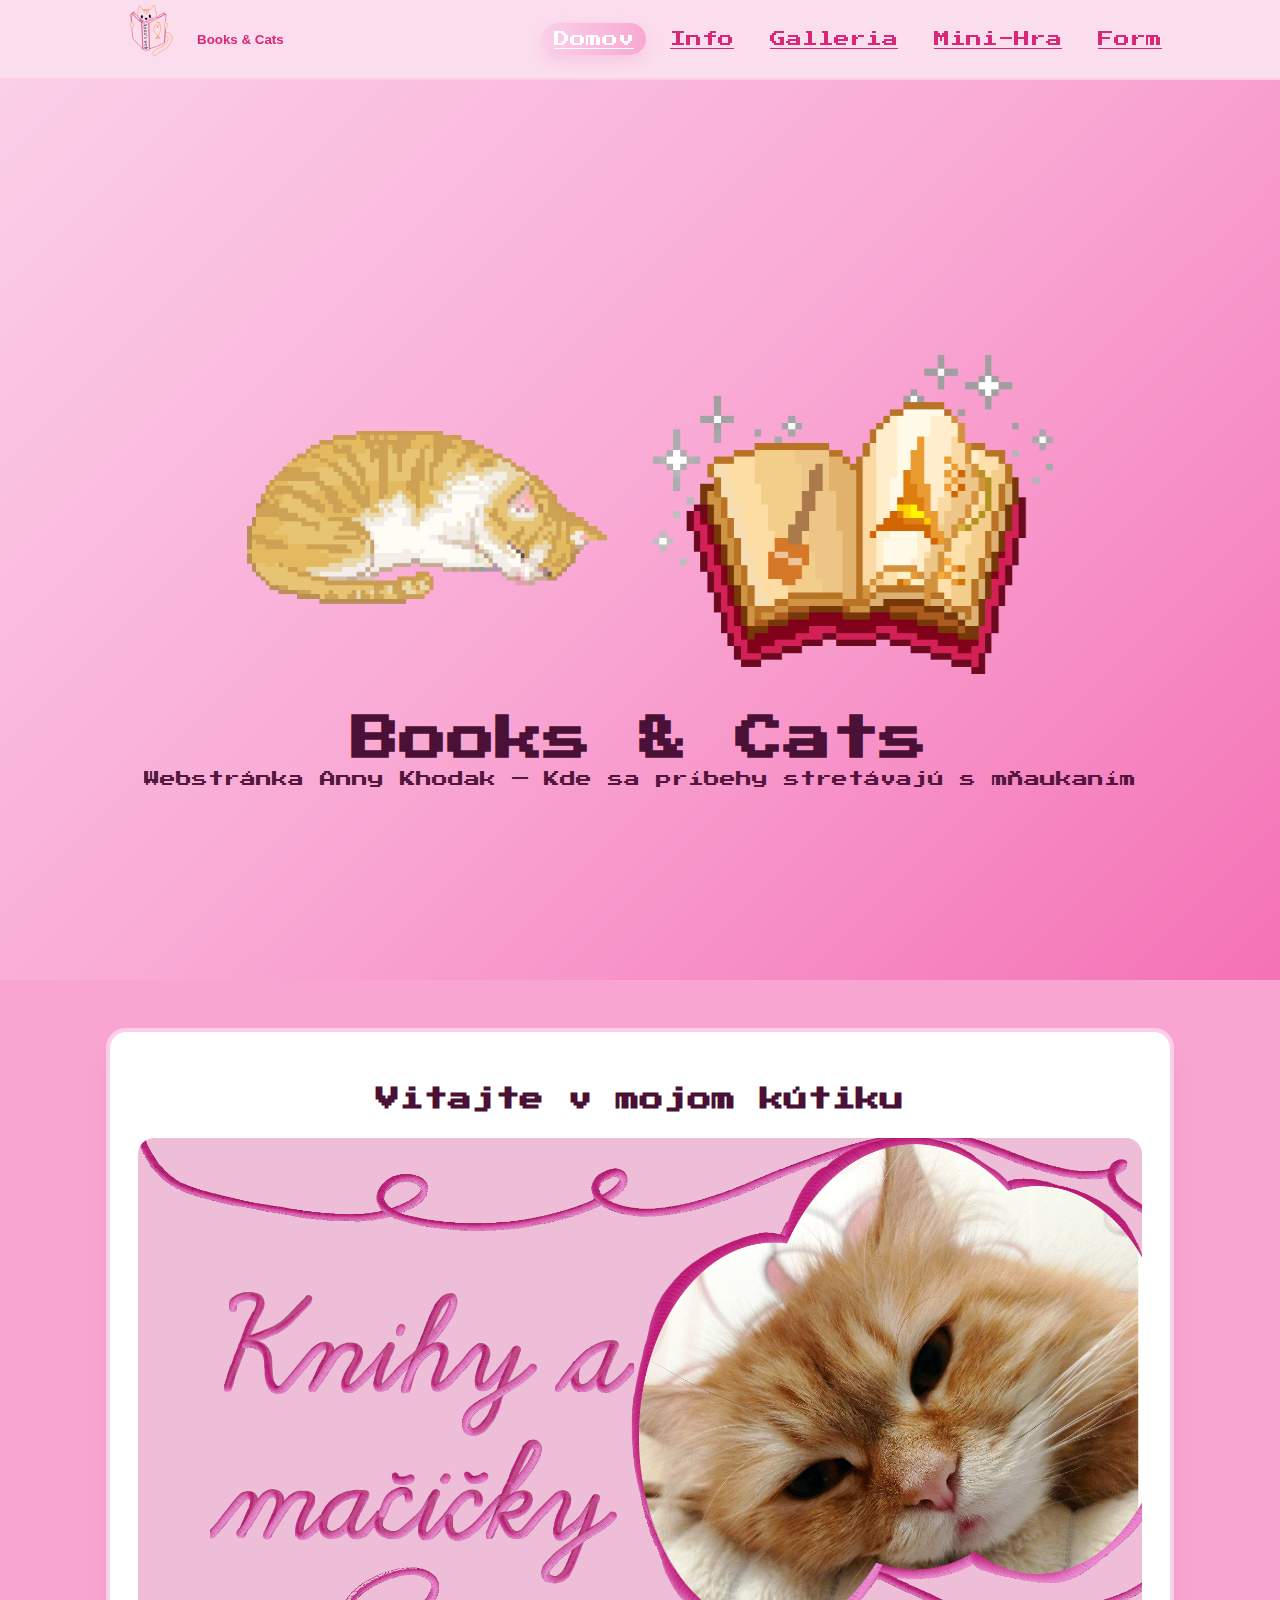
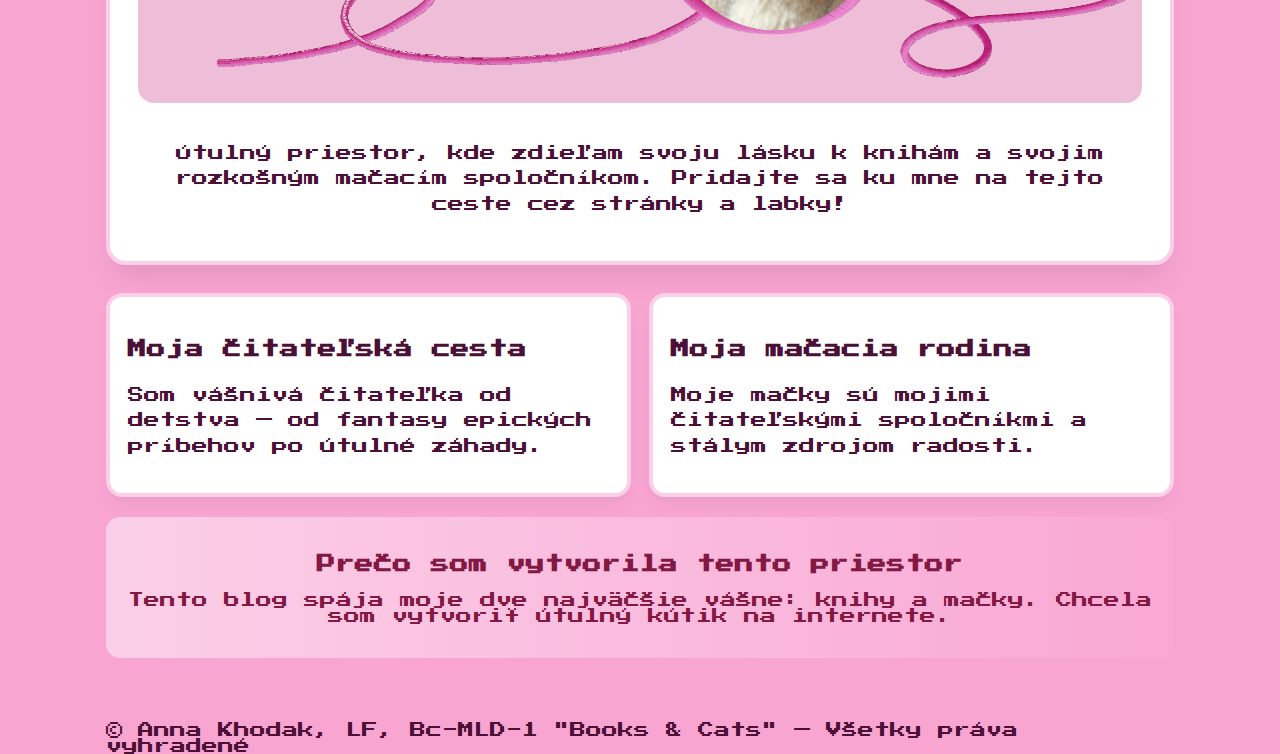
<file: index.html>
<!doctype html>
<html lang="sk">
<head>
  <meta charset="utf-8" />
  <meta name="viewport" content="width=device-width,initial-scale=1" />
  <title>Books & Cats — Domov</title>
  <link href="https://fonts.googleapis.com/css2?family=Press+Start+2P&display=swap" rel="stylesheet">
  <link rel="stylesheet" href="styles.css" />
</head>
<body>
  <header class="site-header">
    <div class="container header-row">
      <button class="brand" aria-label="Books & Cats">
  <img src="Logo3.svg" alt="" class="brand-logo">
  <span class="brand-text">Books &amp; Cats</span>
</button>

     <nav class="nav">
  <a class="nav-btn active" href="index.html">Domov</a>
  <a class="nav-btn" href="info\info.html">Info</a>
  <a class="nav-btn" href="gallery/gallery.html">Galleria</a>
  <a class="nav-btn" href="game\game.html">Mini-Hra</a>
  <a class="nav-btn" href="form\form.html">Form</a>
</nav>
    </div>
  </header>
  
 

  <main>
    <section class="hero">
      <div class="hero-inner container">
	  <div class="hero-anim">
           <img src="cat.gif" alt="" aria-hidden="true" class="anim cat">
           <img src="book.gif" alt="" aria-hidden="true" class="anim book">
      </div>
        <h1>Books &amp; Cats</h1>
        <p class="lead">Webstránka Anny Khodak — Kde sa príbehy stretávajú s mňaukaním</p>
      </div>
    </section>

    <section id="about" class="about container">
      <div class="intro-card">
        <h2>Vitajte v mojom kútiku</h2>
		 <img src="Anna_Khodak_banner.png" alt="Banner" class="banner-img">
        <p>
          Útulný priestor, kde zdieľam svoju lásku k knihám a svojim rozkošným mačacím spoločníkom.
          Pridajte sa ku mne na tejto ceste cez stránky a labky!
        </p>
      </div>

      <div class="info-grid">
        <article class="card">
          <h3>Moja čitateľská cesta</h3>
          <p>Som vášnivá čitateľka od detstva — od fantasy epických príbehov po útulné záhady.</p>
        </article>

        <article class="card">
          <h3>Moja mačacia rodina</h3>
          <p>Moje mačky sú mojimi čitateľskými spoločníkmi a stálym zdrojom radosti.</p>
        </article>
      </div>

      <div class="about-highlight">
        <h3>Prečo som vytvorila tento priestor</h3>
        <p>Tento blog spája moje dve najväčšie vášne: knihy a mačky. Chcela som vytvoriť útulný kútik na internete.</p>
      </div>
    </section>

  <footer class="site-footer">
    <div class="container">
      <p>© <span id="year"></span> Anna Khodak, LF, Bc-MLD-1 "Books & Cats" — Všetky práva vyhradené</p>
    </div>
  </footer>
</body>
</html>
</file>
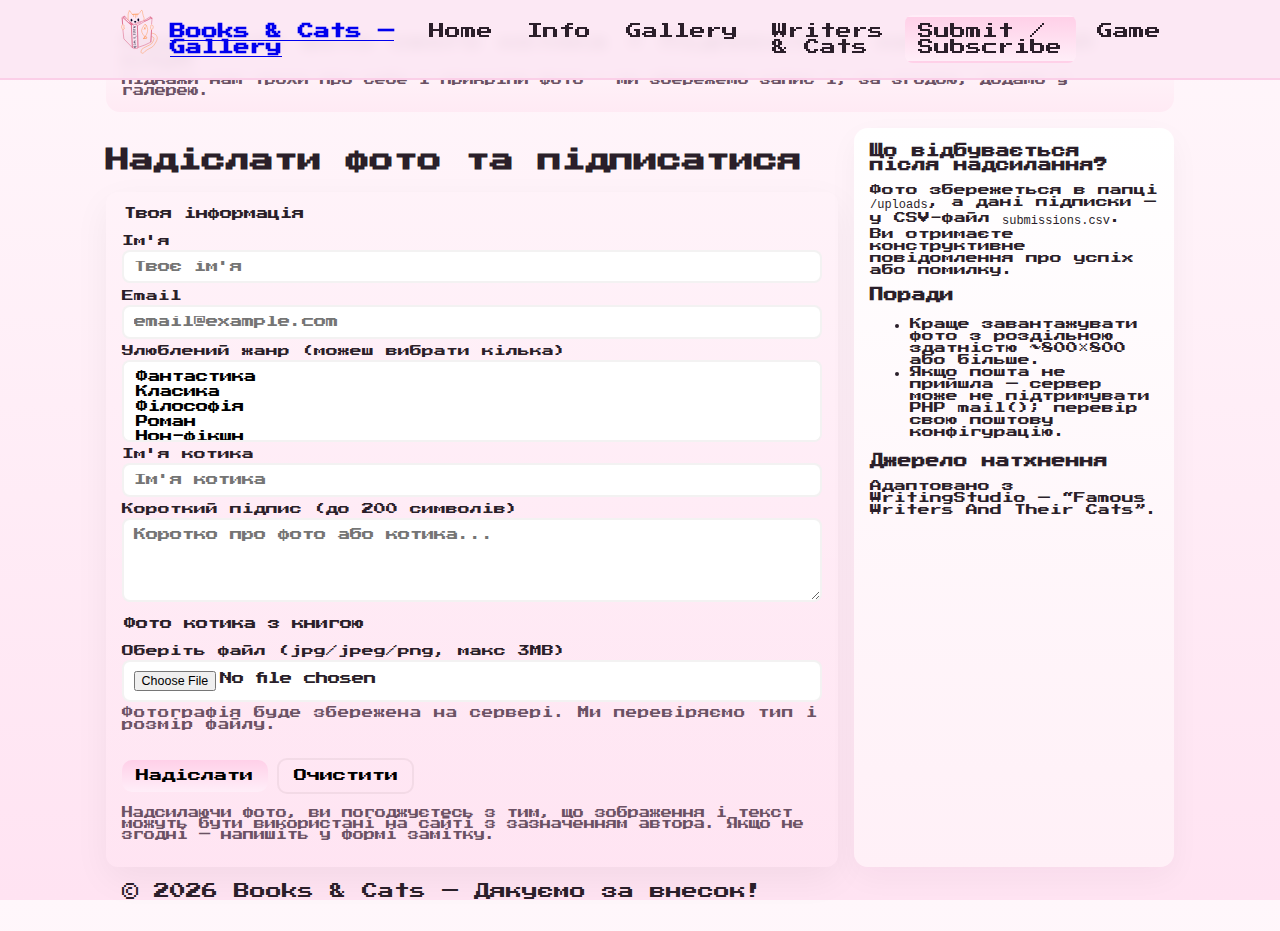
<file: form/form.html>
<!doctype html>
<html lang="uk">
<head>
  <meta charset="utf-8">
  <meta name="viewport" content="width=device-width,initial-scale=1">
  <title>Письменники й їхні коти — Надіслати фото / Підписка</title>

  <link href="https://fonts.googleapis.com/css2?family=Press+Start+2P&display=swap" rel="stylesheet">
  <link rel="stylesheet" href="style.css">
</head>
<body>

  <header>
    <div class="container header-row">
      <img src="Logo3.svg" alt="logo" class="brand-logo">
      <a class="brand" href="index.html"><strong>Books & Cats — Gallery</strong></a>
      <nav class="nav">
        <a class="nav-btn" href="C:\Users\khoda\OneDrive\Навчання Анна\Informatika1\3.12\index.html">Home</a>
        <a class="nav-btn" href="C:\Users\khoda\OneDrive\Навчання Анна\Informatika1\3.12\info\info.html">Info</a>
        <a class="nav-btn" href="C:\Users\khoda\OneDrive\Навчання Анна\Informatika1\3.12\gallery\gallery.html">Gallery</a>
        <a class="nav-btn" href="writers-and-cats.html">Writers & Cats</a>
        <a class="nav-btn active" href="writers-and-cats.html">Submit / Subscribe</a>
        <a class="nav-btn" href="C:\Users\khoda\OneDrive\Навчання Анна\Informatika1\3.12\game\game.html">Game</a>
      </nav>
    </div>
  </header>

  <main class="container">
    <section class="hero">
      <div>
        <h1 id="pageTitle">Надіслати фото свого котика + Підписатися на книжковий клуб</h1>
        <div class="meta">Підкажи нам трохи про себе і прикріпи фото — ми збережемо запис і, за згодою, додамо у галерею.</div>
      </div>
    </section>

    <div class="content">

      <article>
        <h2>Надіслати фото та підписатися</h2>

        <form class="submit-form" action="form-handler.php" method="post" enctype="multipart/form-data" novalidate>
          <fieldset>
            <legend>Твоя інформація</legend>

            <label for="name">Ім'я</label>
            <input id="name" name="name" type="text" required maxlength="80" placeholder="Твоє ім'я">

            <label for="email">Email</label>
            <input id="email" name="email" type="email" required maxlength="120" placeholder="email@example.com">

            <label for="genre">Улюблений жанр (можеш вибрати кілька)</label>
            <select id="genre" name="genre[]" multiple size="4">
              <option>Фантастика</option>
              <option>Класика</option>
              <option>Філософія</option>
              <option>Роман</option>
              <option>Нон-фікшн</option>
              <option>Поезія</option>
            </select>

            <label for="cat_name">Ім'я котика</label>
            <input id="cat_name" name="cat_name" type="text" maxlength="60" placeholder="Ім'я котика">

            <label for="caption">Короткий підпис (до 200 символів)</label>
            <textarea id="caption" name="caption" rows="4" maxlength="200" placeholder="Коротко про фото або котика..."></textarea>
          </fieldset>

          <fieldset>
            <legend>Фото котика з книгою</legend>

            <label for="photo">Оберіть файл (jpg/jpeg/png, макс 3MB)</label>
            <input id="photo" name="photo" type="file" accept=".jpg,.jpeg,.png" required>

            <p class="hint">Фотографія буде збережена на сервері. Ми перевіряємо тип і розмір файлу.</p>
          </fieldset>

          <div class="form-actions">
            <button type="submit" class="btn">Надіслати</button>
            <button type="reset" class="btn alt">Очистити</button>
          </div>

          <p class="privacy">Надсилаючи фото, ви погоджуєтесь з тим, що зображення і текст можуть бути використані на сайті з зазначенням автора. Якщо не згодні — напишіть у формі замітку.</p>
        </form>

      </article>

      <aside>
        <h4>Що відбувається після надсилання?</h4>
        <p>Фото збережеться в папці <code>/uploads</code>, а дані підписки — у CSV-файл <code>submissions.csv</code>. Ви отримаєте конструктивне повідомлення про успіх або помилку.</p>

        <h4>Поради</h4>
        <ul>
          <li>Краще завантажувати фото з роздільною здатністю ~800×800 або більше.</li>
          <li>Якщо пошта не прийшла — сервер може не підтримувати PHP mail(); перевір свою поштову конфігурацію.</li>
        </ul>

        <h4>Джерело натхнення</h4>
        <p class="source">Адаптовано з WritingStudio — “Famous Writers And Their Cats”.</p>
      </aside>

    </div>

    <footer class="container">
      © <span id="year"></span> Books & Cats — Дякуємо за внесок!
    </footer>
  </main>

  <script>
    document.getElementById('year').textContent = new Date().getFullYear();
    // Невелика клієнтська підказка: обмеження на розмір файлу (на рівні UI)
    const photo = document.getElementById('photo');
    photo.addEventListener('change', () => {
      const file = photo.files[0];
      if (!file) return;
      const max = 3 * 1024 * 1024; // 3MB
      if (file.size > max) {
        alert('Файл надто великий — макс 3 MB.');
        photo.value = '';
      }
    });
  </script>
</body>
</html>
</file>
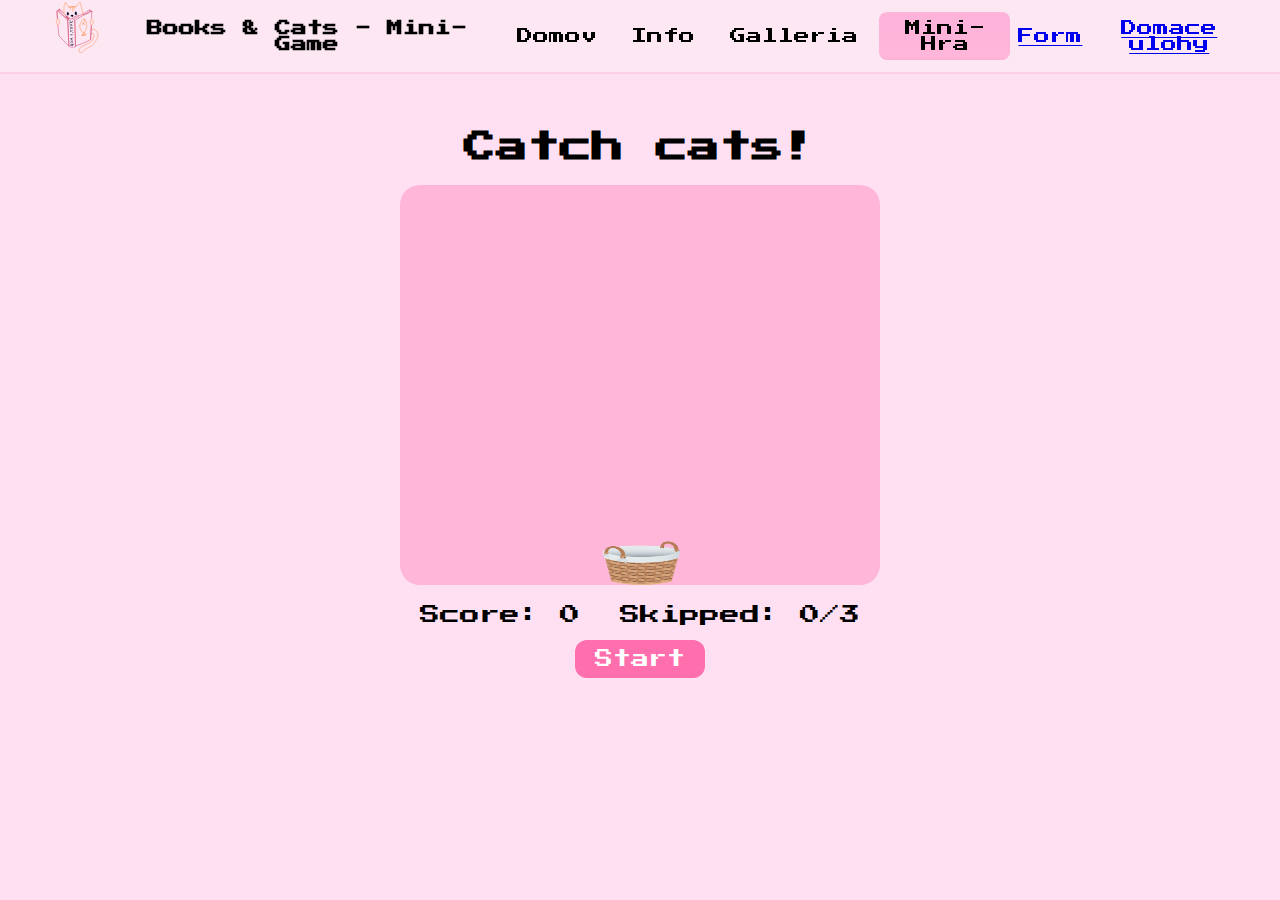
<file: game/game.html>
<!DOCTYPE html>
<html lang="en">
<head>
<meta charset="UTF-8">
<meta name="viewport" content="width=device-width, initial-scale=1.0">
<title>Cat Catcher Game</title>


<link href="https://fonts.googleapis.com/css2?family=Press+Start+2P&display=swap" rel="stylesheet">


<link rel="stylesheet" href="style.css">
</head>    
<body>

<header class="site-header">
    <div class="container header-row">
        <button class="brand" aria-label="Books & Cats">
            <img src="Logo3.svg" alt="" class="brand-logo">
             <a class="brand" href="index.html"><strong>Books & Cats - Mini-Game</strong></a>
        </button>
        <nav class="nav">
            <a class="nav-btn" href="/Anna_Khodak_web/index.html">Domov</a>
  <a class="nav-btn" href="/Anna_Khodak_web/info/info.html">Info</a>
  <a class="nav-btn" href="/Anna_Khodak_web/gallery/gallery.html">Galleria</a>
  <a class="nav-btn active" href="/Anna_Khodak_web/game/game.html">Mini-Hra</a>
		<a href="http://booksandcats.infinityfreeapp.com/#">Form</a>
        <a href="https://khodakanna19-debug.github.io/site/">Domace ulohy</a>
        </nav>
    </div>
</header>

<main>
<div id="game-container">
    <h1>Catch cats! </h1>

    <div id="game-area">
        <div id="basket">
            <img src="basket.gif" alt="кошик" class="basket-img">
        </div>
    </div>

    <div class="hud">
        <div>Score: <span id="score">0</span></div>
        <div>Skipped: <span id="missed">0</span>/3</div>
    </div>

    <button id="start-btn">Start</button>
</div>
</main>

<script src="game.js"></script>
</body>
</html>
</file>
<file: styles.css>
:root{
  --bg1: #fbcfe8;
  --bg2: #f9a8d4;
  --accent: #db2777;
  --muted: #be185d;
  --card-bg: #fff;
  --radius: 12px;
  --container: 1100px;
}

*{box-sizing:border-box}
html,body{
  height:100%;
  margin:0;
  font-family:Inter,system-ui,-apple-system,"Segoe UI",Roboto,"Helvetica Neue",Arial;
  color:#4b1036;
  background-color: #f9a5d2; 
}

body {
  font-family: 'Press Start 2P', cursive;
}
.container{max-width:var(--container);margin:0 auto;padding:0 16px}


.site-header {
  position: fixed;
  top: 0;
  left: 0;
  right: 0;
  height: 80px;
  display: flex;
  align-items: center;
  padding: 0 16px;
  background: rgba(252,231,243,0.85);
  backdrop-filter: blur(6px);
  border-bottom: 2px solid #fbcfe8;
  z-index: 100;
}

.header-row {
  display: flex;
  align-items: center;
  justify-content: flex-start; /* лого зліва */
  width: 100%;
}

.brand {
  display: flex;
  align-items: center;
  gap: 10px;
  background: none;
  border: 0;
  cursor: pointer;
  color: var(--accent);
  font-weight: 600;
}

.brand-logo {
  width: 75px;
  height: auto;
  display: block;
}

.nav {
  margin-left: auto; 
  display: flex;
  gap: 12px;
}

.nav-btn {
  background: transparent;
  border: 0;
  padding: 8px 12px;
  border-radius: 9999px;
  color: var(--accent);
  cursor: pointer;
}

.nav-btn.active {
  background: linear-gradient(90deg,var(--bg1),var(--bg2));
  color: #fff;
  box-shadow: 0 6px 18px rgba(219,39,119,0.12);
}

.nav-link-btn {
  display: inline-block;          /* робимо як кнопку */
  padding: 8px 12px;              /* відступи як у твоїх кнопок */
  border-radius: 9999px;          /* круглі краї */
  text-decoration: none;          /* прибираємо підкреслення */
  color: var(--accent);           /* колір тексту */
  background: transparent;        /* як у звичайної кнопки */
  cursor: pointer;
  transition: all 0.3s ease;      /* плавний ефект */
}

.nav-link-btn:hover {
  background: linear-gradient(90deg, var(--bg1), var(--bg2));
  color: #fff;
  box-shadow: 0 6px 18px rgba(219,39,119,0.12);
}


main {
  padding-top: 80px; 
}


.hero {
  height: 100vh;
  display: flex;
  flex-direction: column;
  justify-content: center;
  align-items: center;
  background: linear-gradient(135deg,var(--bg1),var(--bg2),#f472b6);
  position: relative;
  padding-top: 80px; 
}

.hero-inner {
  display: flex;
  flex-direction: column;
  justify-content: center;
  align-items: center;
}


.hero-anim {
  display: flex;
  gap: 26px;
  justify-content: center;
  align-items: center;
  margin-bottom: 20px;
}


.anim {
  width: 120px;
  height: auto;
  will-change: transform;
  animation: float 3.8s ease-in-out infinite;
}

.anim.cat { width: 400px; }
.anim.book { width: 400px; transform-origin: center; }

@keyframes float {
  0% { transform: translateY(0) }
  50% { transform: translateY(-12px) rotate(-2deg) }
  100% { transform: translateY(0) }
}

.hero h1 { font-size: 3rem; margin: 0 0 8px; }
.hero .lead { opacity:0.95; margin: 0 0 18px; }
.btn { display:inline-block; background:var(--accent); color:#fff; padding:10px 18px; border-radius:9999px; border:0; text-decoration:none; cursor:pointer; font-weight:600; }
.chevron { position:absolute; bottom:28px; left:50%; transform:translateX(-50%); font-size:1.6rem; color:rgba(255,255,255,0.9); }


.about {
  padding: 48px 16px;
}

.intro-card {
  background: linear-gradient(180deg,#fff,#fff);
  border-radius: 20px;
  padding: 28px;
  text-align: center;
  box-shadow: 0 20px 25px -5px rgba(0,0,0,0.08);
  border: 4px solid #fbcfe8;
  line-height: 1.6;
}

.banner-img {
  width: 100%;
  border-radius: 16px;
  margin-bottom: 1rem;
  object-fit: cover;
}

.icon {
  font-size: 3rem;
  display: inline-block;
  padding: 12px;
  background: linear-gradient(90deg,var(--bg1),var(--bg2));
  border-radius: 9999px;
  margin-bottom: 12px;
}

.info-grid {
  display: grid;
  grid-template-columns: repeat(auto-fit,minmax(260px,1fr));
  gap: 18px;
  margin-top: 28px;
}

.card {
  background: var(--card-bg);
  padding: 18px;
  border-radius: 16px;
  box-shadow: 0 10px 15px -3px rgba(0,0,0,0.06);
  border: 4px solid #fbcfe8;
  line-height: 1.6; 
}


.about-highlight {
  background: linear-gradient(90deg,#fbcfe8,#f9a8d4);
  padding: 18px;
  border-radius: 14px;
  margin-top: 20px;
  text-align: center;
  color: #831843;
}
</file>
<file: form/style.css>
/* --- основні змінні / загальна частина (повтори або імпортуй з існуючого CSS) */
:root{
  --pink-1:#ffeef8;
  --pink-2:#ffd0e8;
  --pink-3:#ff9ecd;
  --accent:#ff66b2;
  --text-dark:#2b1f2a;
  --container:1100px;
  --header-height:80px;
  --header-gap:1rem;
}

*{box-sizing:border-box}
html,body{height:100%;margin:0;font-family:'Press Start 2P',cursive;background:linear-gradient(180deg,#fff7fb,#ffe3f2);color:var(--text-dark);-webkit-font-smoothing:antialiased}
.container{max-width:var(--container);margin:0 auto;padding:1rem}

/* header з твоєї теми */
header{position:fixed;top:0;left:0;right:0;height:var(--header-height);background:rgba(252,231,243,0.95);backdrop-filter:blur(6px);border-bottom:2px solid #fbcfe8;z-index:1000}
header>.container{height:100%;display:flex;align-items:center;justify-content:space-between;padding-left:1rem;padding-right:1rem}
.brand-logo{width:64px}
.nav{display:flex;gap:.5rem}
.nav-btn{padding:.4rem .7rem;border-radius:8px;text-decoration:none;color:inherit;background:transparent;border:2px solid transparent}
.nav-btn.active{background:linear-gradient(180deg,var(--pink-2),var(--pink-1))}

/* main offset */
main{padding-top:calc(var(--header-height) + var(--header-gap));padding-bottom:3rem}

/* hero + content layout */
.hero{background:linear-gradient(180deg,#fff,#ffeaf4);padding:1rem;border-radius:14px;margin-bottom:1rem}
.hero h1{margin:0;font-size:1.1rem}
.meta{font-size:.7rem;color:#6b5264;margin-top:.4rem}

.content{display:grid;grid-template-columns:1fr 320px;gap:1rem}
@media (max-width:920px){ .content{grid-template-columns:1fr} }

/* form */
.submit-form{
  background:linear-gradient(180deg,rgba(255,255,255,0.03),rgba(255,255,255,0.02));
  padding:1rem;border-radius:12px;box-shadow:0 12px 36px rgba(0,0,0,0.05);
}
.submit-form fieldset{border:none;margin:0 0 1rem 0;padding:0}
.submit-form legend{font-size:.78rem;margin-bottom:.5rem}
.submit-form label{display:block;font-size:.75rem;margin:.4rem 0 .2rem 0}
.submit-form input[type="text"],
.submit-form input[type="email"],
.submit-form input[type="file"],
.submit-form textarea,
.submit-form select {
  width:100%;padding:.55rem .6rem;border-radius:8px;border:2px solid rgba(43,31,42,0.06);font-family:inherit;font-size:.78rem;
  background: #fff;
}
.submit-form textarea{resize:vertical;min-height:84px}
.submit-form .hint{font-size:.72rem;color:#6b5264;margin-top:.3rem}

/* buttons */
.form-actions{display:flex;gap:.6rem;margin-top:1rem;align-items:center}
.btn{background:linear-gradient(180deg,var(--pink-2),var(--pink-1));border:none;padding:.6rem .9rem;border-radius:10px;cursor:pointer;font-family:inherit}
.btn.alt{background:transparent;border:2px solid rgba(43,31,42,0.06)}

/* privacy */
.privacy{font-size:.7rem;color:#6b5264;margin-top:.8rem}

/* aside */
aside{background:linear-gradient(180deg,#fff,#fff0f7);padding:1rem;border-radius:14px;box-shadow:0 10px 30px rgba(43,31,42,0.04)}
aside h4{margin:0 0 .6rem 0;font-size:.86rem}
aside p, aside li{font-size:.75rem;color:var(--text-dark)}

/* Піксельна рамка для прев'ю зображень — квадрат однакового розміру */
.pixel-frame{
  display:inline-block;padding:6px;background:var(--pink-2);border-radius:8px;
  box-shadow: inset 0 0 0 4px #fff; /* ефект "піксельної" рамки */
  margin:0 auto;
}
.pixel-image{
  display:block;
  width:180px;
  height:180px;
  object-fit:cover;
  border-radius:6px;
}

/* відступи/мобільні */
@media (max-width:520px){
  :root{--header-height:96px}
  .nav-btn{font-size:.7rem;padding:.3rem .45rem}
  .pixel-image{width:140px;height:140px}
}
</file>
<file: game/style.css>
body, h1, h2, h3, h4, h5, h6, p, span, div, button, input {
    font-family: 'Press Start 2P', cursive;
}

body {
    background: #ffe0f2;
    text-align: center;
}


header {
    position: fixed;
    top: 0; left: 0; right: 0;
    height: var(--header-height, 72px);
    z-index: 1000;
    background: rgba(252,231,243,0.85);
    backdrop-filter: blur(6px);
    -webkit-backdrop-filter: blur(6px);
    border-bottom: 2px solid #fbcfe8;
    display: flex;
    align-items: center;
    padding: 0 1rem;
}

header > .container {
    height: 100%;
    display: flex;
    align-items: center;
    justify-content: space-between;
    gap: 1rem;
    padding-left: 1rem;
    padding-right: 1rem;
    box-sizing: border-box;
}

.brand {
    display: flex;
    align-items: center; 
    gap: 0.6rem; 
    text-decoration: none;
    color: inherit;
    font-size: 1rem;
}

.brand-logo {
    width: 75px;
    height: auto;
    display: block;
}

.header-row {
    display: flex;
    align-items: center;
    justify-content: space-between;
    width: 100%;
}

.brand-logo { width: 75px; height: auto; margin-right: 0.6rem; }
.brand { font-size: 1rem; color: inherit; background: none; border: none; cursor: pointer; }

.nav { display:flex; gap:0.5rem; align-items:center; }
.nav-btn { padding:0.4rem 0.7rem; text-decoration:none; color:inherit; border-radius:8px; border:2px solid transparent; }
.nav-btn.active { background: linear-gradient(180deg,#fdb2da,#ffb6d9); }




main { padding-top: calc(var(--header-height, 72px) + 10px); }


#game-container { max-width: 480px; margin: auto; padding: 20px; }
#game-area { position: relative; width: 100%; height: 400px; margin: 20px 0; background: #ffb6d9; border-radius: 20px; overflow: hidden; }

#basket { width: 80px; height: 50px; position: absolute; bottom: 0; left: 0; border-radius: 20px; background: transparent; touch-action: none; }
.basket-img { width: 100%; height: 100%; }

#basket.glow { box-shadow: 0 0 20px 8px #fff8a5, 0 0 30px 12px #ffea00 inset; transition: box-shadow 0.3s ease; }
#basket.gold-glow { box-shadow: 0 0 25px 10px gold, 0 0 35px 14px orange inset; transition: box-shadow 0.3s ease; }

.cat { position: absolute; width: 50px; height: 50px; background-image: url('cat.gif'); background-size: cover; image-rendering: pixelated; }
.cat.gold-cat { background-image: url('golden.gif'); border:2px solid gold; background-size: cover; }

#start-btn, #restart-btn { font-size: 18px; padding: 10px 20px; border-radius:12px; border:none; cursor:pointer; background:#ff6fae; color:white; }
#start-btn:hover, #restart-btn:hover { background:#e7599a; }

.hud { display:flex; justify-content: space-around; font-size:20px; margin-bottom:15px; }
</file>
